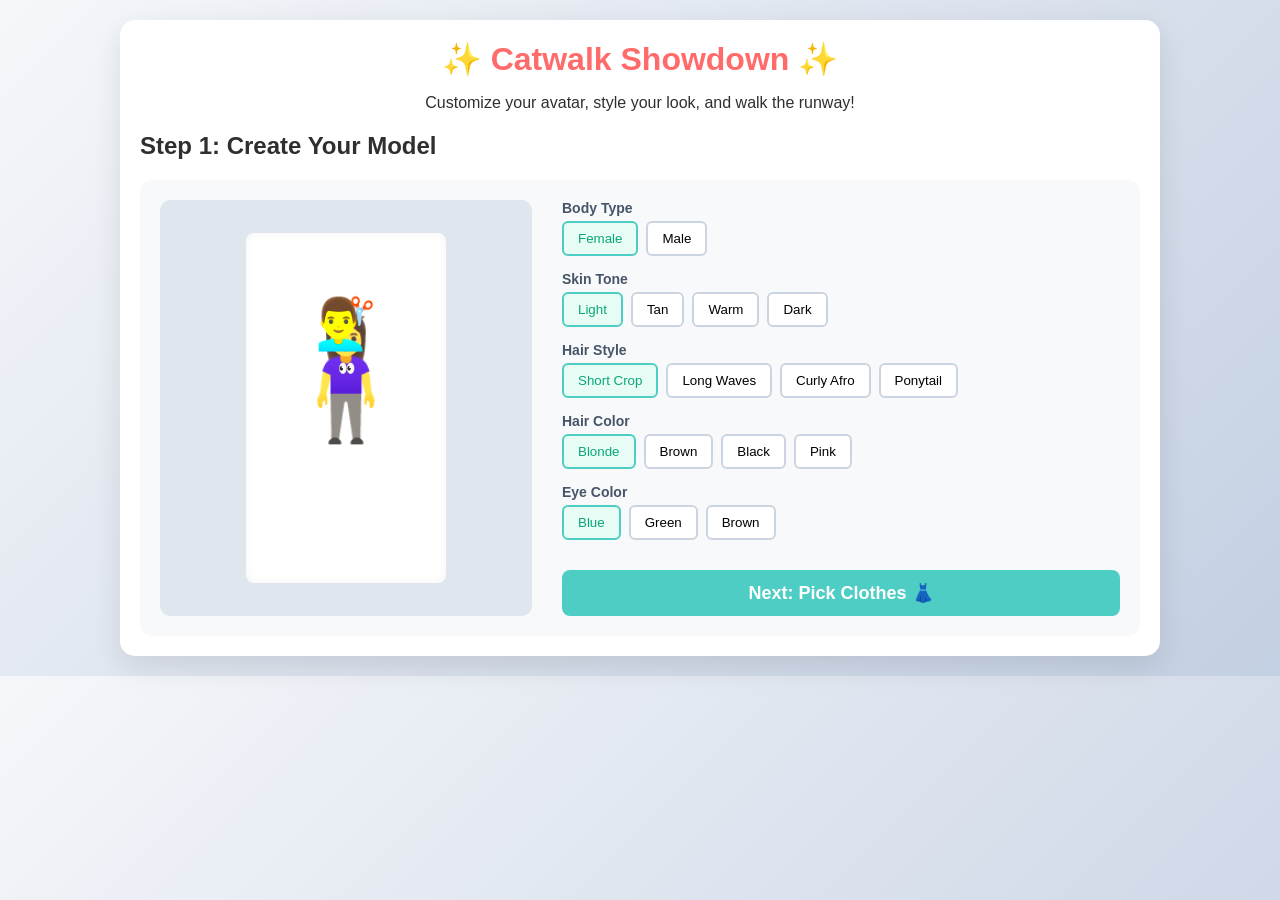
<file: index.html>
<!DOCTYPE html>
<html lang="en">
<head>
    <meta charset="UTF-8">
    <meta name="viewport" content="width=device-width, initial-scale=1.0">
    <title>Catwalk Showdown</title>
    <link rel="stylesheet" href="style.css">
</head>
<body>

    <div id="game-container">
        <!-- HEADER -->
        <header>
            <h1>✨ Catwalk Showdown ✨</h1>
            <p>Customize your avatar, style your look, and walk the runway!</p>
        </header>

        <!-- STEP 1: CHARACTER CREATOR -->
        <div id="creator-stage">
            <h2>Step 1: Create Your Model</h2>
            <div class="creator-layout">
                <!-- Preview Canvas -->
                <div class="preview-box">
                    <div class="canvas-container">
                        <div id="preview-base" class="layer base-model">🧍‍♀️</div>
                        <div id="preview-hair" class="layer hair-layer">💇‍♀️</div>
                        <div id="preview-eyes" class="layer eye-layer">👀</div>
                    </div>
                </div>

                <!-- Customization Panel -->
                <div class="custom-panel">
                    <div class="option-group">
                        <label>Body Type</label>
                        <div class="btn-row">
                            <button class="choice-btn active" onclick="setBody('female')">Female</button>
                            <button class="choice-btn" onclick="setBody('male')">Male</button>
                        </div>
                    </div>

                    <div class="option-group">
                        <label>Skin Tone</label>
                        <div class="btn-row" id="skin-tones">
                            <!-- Populated by JS -->
                        </div>
                    </div>

                    <div class="option-group">
                        <label>Hair Style</label>
                        <div class="btn-row" id="hair-styles">
                            <!-- Populated by JS -->
                        </div>
                    </div>

                    <div class="option-group">
                        <label>Hair Color</label>
                        <div class="btn-row" id="hair-colors">
                            <!-- Populated by JS -->
                        </div>
                    </div>

                    <div class="option-group">
                        <label>Eye Color</label>
                        <div class="btn-row" id="eye-colors">
                            <!-- Populated by JS -->
                        </div>
                    </div>

                    <button id="btn-to-wardrobe" onclick="goToWardrobe()">Next: Pick Clothes 👗</button>
                </div>
            </div>
        </div>

        <!-- STEP 2: MAIN DRESS-UP STAGE (Initially Hidden) -->
        <div id="main-stage" class="hidden">
            <!-- LEFT: THE MODEL CANVAS -->
            <div id="model-zone">
                <div class="canvas-container">
                    <div id="char-base" class="layer base-model">🧍‍♀️</div>
                    <div id="char-hair" class="layer hair-layer">💇‍♀️</div>
                    <div id="char-eyes" class="layer eye-layer">👀</div>
                    
                    <!-- Clothing Layers -->
                    <div id="layer-hat" class="layer accessory-layer"></div>
                    <div id="layer-glasses" class="layer accessory-layer"></div>
                    <div id="layer-tie" class="layer accessory-layer"></div>
                    <div id="layer-scarf" class="layer accessory-layer"></div>
                    <div id="layer-bow" class="layer accessory-layer"></div>
                    <div id="layer-torso" class="layer clothing-layer"></div>
                    <div id="layer-legs" class="layer clothing-layer"></div>
                    <div id="layer-shoes" class="layer clothing-layer"></div>
                </div>
                
                <button id="btn-runway" onclick="startCatwalk()">🚀 Walk the Catwalk! 🚀</button>
            </div>

            <!-- RIGHT: WARDROBE CLOSET -->
            <div id="wardrobe-zone">
                <div class="tabs">
                    <button class="tab-btn active" onclick="switchTab('tops')">Tops/Dresses</button>
                    <button class="tab-btn" onclick="switchTab('bottoms')">Bottoms</button>
                    <button class="tab-btn" onclick="switchTab('shoes')">Shoes</button>
                    <button class="tab-btn" onclick="switchTab('accessories')">Accessories</button>
                </div>

                <div id="closet-items" class="items-grid"></div>
            </div>
        </div>

        <!-- STEP 3: RUNWAY ANIMATION & JUDGES -->
        <div id="runway-screen" class="hidden">
            <div class="runway-track">
                <!-- Wrapper to animate custom model entirely -->
                <div id="runway-model-wrapper">
                    <div id="runway-base" class="layer base-model">🧍‍♀️</div>
                    <div id="runway-hair" class="layer hair-layer">💇‍♀️</div>
                    <div id="runway-eyes" class="layer eye-layer">👀</div>
                    <div id="r-layer-hat" class="layer accessory-layer"></div>
                    <div id="r-layer-glasses" class="layer accessory-layer"></div>
                    <div id="r-layer-scarf" class="layer accessory-layer"></div>
                    <div id="r-layer-tie" class="layer accessory-layer"></div>
                    <div id="r-layer-bow" class="layer accessory-layer"></div>
                    <div id="r-layer-torso" class="layer clothing-layer"></div>
                    <div id="r-layer-legs" class="layer clothing-layer"></div>
                    <div id="r-layer-shoes" class="layer clothing-layer"></div>
                </div>
            </div>
            
            <div id="judges-panel" class="hidden">
                <h2>The Judges' Verdict</h2>
                <div class="judges-container">
                    <div class="judge-card" id="judge-1">
                        <div class="avatar">🧐</div>
                        <h3>Pierre (Color)</h3>
                        <p class="score">-</p>
                        <p class="feedback">Waiting...</p>
                    </div>
                    <div class="judge-card" id="judge-2">
                        <div class="avatar">😎</div>
                        <h3>Zoe (Style)</h3>
                        <p class="score">-</p>
                        <p class="feedback">Waiting...</p>
                    </div>
                    <div class="judge-card" id="judge-3">
                        <div class="avatar">👑</div>
                        <h3>Coco (Accessories)</h3>
                        <p class="score">-</p>
                        <p class="feedback">Waiting...</p>
                    </div>
                </div>
                <button id="btn-reset" onclick="resetGame()">Design Another Look</button>
            </div>
        </div>
    </div>

    <script src="script.js"></script>
</body>
</html>
</file>
<file: style.css>
:root {
    --primary: #ff6b6b;
    --secondary: #4ecdc4;
    --dark: #2f2f2f;
    --light: #f7f9fa;
    --gold: #f1c40f;
}

body {
    font-family: 'Segoe UI', Tahoma, Geneva, Verdana, sans-serif;
    background: linear-gradient(135deg, #f5f7fa 0%, #c3cfe2 100%);
    margin: 0;
    padding: 20px;
    color: var(--dark);
    display: flex;
    justify-content: center;
}

#game-container {
    max-width: 1000px;
    width: 100%;
    background: white;
    border-radius: 15px;
    padding: 20px;
    box-shadow: 0 10px 30px rgba(0,0,0,0.1);
}

header {
    text-align: center;
    margin-bottom: 20px;
}

header h1 { margin: 0; color: var(--primary); }

/* STEP 1: CHARACTER CREATOR STYLING */
.creator-layout {
    display: grid;
    grid-template-columns: 1fr 1.5fr;
    gap: 30px;
    background: var(--light);
    padding: 20px;
    border-radius: 12px;
}

.preview-box {
    display: flex;
    justify-content: center;
    align-items: center;
    background: #e0e6ed;
    border-radius: 10px;
    padding: 20px;
}

.custom-panel {
    display: flex;
    flex-direction: column;
    gap: 15px;
}

.option-group {
    display: flex;
    flex-direction: column;
    gap: 5px;
}

.option-group label {
    font-weight: bold;
    font-size: 14px;
    color: #475569;
}

.btn-row {
    display: flex;
    flex-wrap: wrap;
    gap: 8px;
}

.choice-btn {
    padding: 8px 14px;
    border: 2px solid #cbd5e1;
    background: white;
    border-radius: 6px;
    cursor: pointer;
    font-weight: 500;
}

.choice-btn.active {
    border-color: var(--secondary);
    background: #e6fcf5;
    color: #0ca678;
}

#btn-to-wardrobe {
    margin-top: 15px;
    background: var(--secondary);
    color: white;
    border: none;
    padding: 12px;
    font-size: 18px;
    font-weight: bold;
    border-radius: 8px;
    cursor: pointer;
}

/* SYSTEM CANVAS & LAYERS */
.canvas-container {
    position: relative;
    width: 200px;
    height: 350px;
    background: white;
    border-radius: 8px;
    box-shadow: inset 0 0 10px rgba(0,0,0,0.05);
    overflow: hidden;
}

.layer {
    position: absolute;
    text-align: center;
    width: 100%;
    user-select: none;
}

/* Layering Hierarchies and Coordinate Offsets */
.base-model { font-size: 120px; top: 75px; z-index: 1; }
.hair-layer { font-size: 50px; top: 62px; z-index: 3; }
.eye-layer { font-size: 14px; top: 128px; z-index: 2; line-height: 1; text-align: center;}

#layer-hat { font-size: 50px; top: 35px; z-index: 10; }
#layer-glasses { font-size: 30px; top: 80px; z-index: 9; }
#layer-scarf { font-size: 45px; top: 105px; z-index: 8; }
#layer-tie { font-size: 40px; top: 125px; z-index: 7; }
#layer-bow { font-size: 30px; top: 110px; z-index: 7; }
#layer-torso { font-size: 95px; top: 90px; z-index: 5; }
#layer-legs { font-size: 90px; top: 155px; z-index: 4; }
#layer-shoes { font-size: 40px; bottom: 35px; z-index: 6; }

/* STEP 2: WARDROBE LAYOUT */
#main-stage {
    display: grid;
    grid-template-columns: 1fr 1.5fr;
    gap: 20px;
}

#model-zone {
    background: #e0e6ed;
    border-radius: 12px;
    padding: 20px;
    display: flex;
    flex-direction: column;
    align-items: center;
}

#btn-runway {
    margin-top: 20px;
    background: var(--primary);
    color: white;
    border: none;
    padding: 12px 24px;
    font-size: 18px;
    font-weight: bold;
    border-radius: 25px;
    cursor: pointer;
    width: 100%;
}

#wardrobe-zone {
    background: var(--light);
    border-radius: 12px;
    padding: 15px;
}

.tabs { display: flex; gap: 5px; margin-bottom: 15px; }
.tab-btn { flex: 1; padding: 10px; border: none; background: #dee2e6; font-weight: bold; border-radius: 6px; cursor: pointer; }
.tab-btn.active { background: var(--secondary); color: white; }

.items-grid {
    display: grid;
    grid-template-columns: repeat(auto-fill, minmax(85px, 1fr));
    gap: 12px;
    max-height: 380px;
    overflow-y: auto;
}

.closet-card {
    background: white;
    border: 2px solid #e2e8f0;
    border-radius: 8px;
    padding: 10px;
    text-align: center;
    cursor: pointer;
}

.closet-card .emoji { font-size: 35px; display: block; }
.closet-card .label { font-size: 11px; color: #64748b; }

/* STEP 3: RUNWAY OVERLAY */
#runway-screen {
    position: fixed; top: 0; left: 0; width: 100vw; height: 100vh;
    background: linear-gradient(to bottom, #111827, #312e81);
    z-index: 100; display: flex; flex-direction: column; align-items: center; justify-content: space-between; padding: 40px 20px; box-sizing: border-box;
}

.runway-track {
    width: 100%; max-width: 600px; height: 350px;
    background: linear-gradient(180deg, rgba(79,70,229,0.2) 0%, #06b6d4 100%);
    box-shadow: 0 0 30px rgba(6, 182, 212, 0.5);
    position: relative; border-radius: 10px; margin-top: 50px; overflow: hidden;
}

#runway-model-wrapper {
    position: absolute;
    width: 200px;
    height: 350px;
    bottom: 0;
    left: -220px;
}

/* Mirror Runway Target Layer Positions */
#runway-model-wrapper .layer { position: absolute; text-align: center; width: 100%; }
#runway-model-wrapper #r-layer-hat { font-size: 50px; top: 35px; z-index: 10; }
#runway-model-wrapper #r-layer-glasses { font-size: 30px; top: 80px; z-index: 9; }
#runway-model-wrapper #r-layer-scarf { font-size: 45px; top: 105px; z-index: 8; }
#runway-model-wrapper #r-layer-tie { font-size: 40px; top: 125px; z-index: 7; }
#runway-model-wrapper #r-layer-bow { font-size: 30px; top: 110px; z-index: 7; }
#runway-model-wrapper #r-layer-torso { font-size: 95px; top: 90px; z-index: 5; }
#runway-model-wrapper #r-layer-legs { font-size: 90px; top: 155px; z-index: 4; }
#runway-model-wrapper #r-layer-shoes { font-size: 40px; bottom: 35px; z-index: 6; }

.walk-animation { animation: walkAcross 4s linear forwards; }
@keyframes walkAcross {
    0% { left: -220px; transform: scale(0.9); }
    40% { left: 35%; transform: scale(1.1); }
    60% { left: 45%; transform: scale(1.1); }
    100% { left: 110%; transform: scale(0.9); }
}

#judges-panel {
    background: rgba(255, 255, 255, 0.95); width: 100%; max-width: 800px; border-radius: 15px; padding: 20px; text-align: center;
}
.judges-container { display: grid; grid-template-columns: repeat(3, 1fr); gap: 15px; margin: 20px 0; }
.judge-card { background: white; border-radius: 10px; padding: 15px; border: 2px solid #e2e8f0; }
.judge-card .score { font-size: 28px; font-weight: bold; color: var(--primary); }
.judge-card .feedback { font-style: italic; font-size: 13px; color: #475569; }

#btn-reset { background: var(--dark); color: white; border: none; padding: 10px 25px; font-size: 16px; border-radius: 8px; cursor: pointer; }
.hidden { display: none !important; }
</file>
